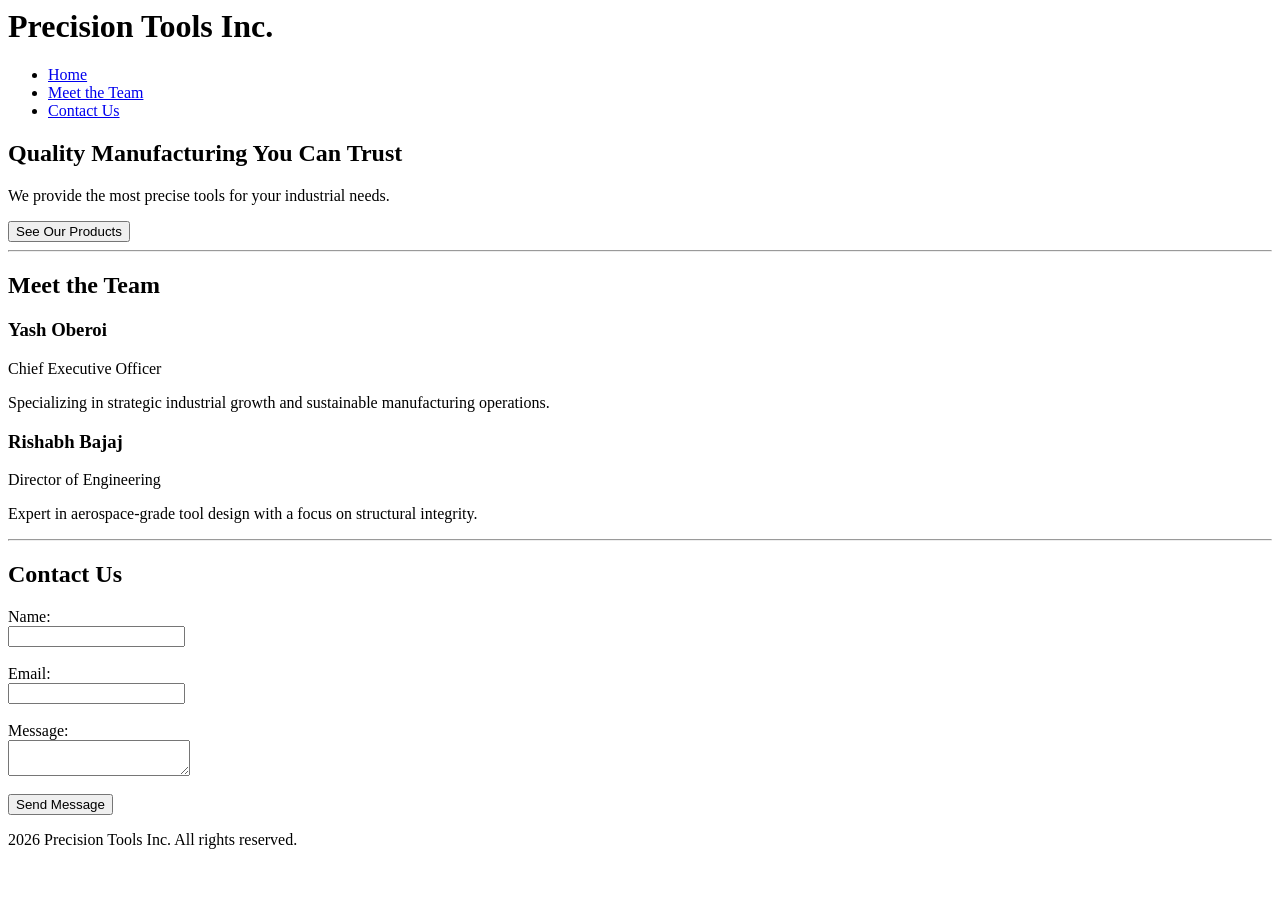
<file: index.html>
<html>
<head>
    <title>Precision Tools Inc. | Home</title>
</head>
<body>

    <header>
        <h1>Precision Tools Inc.</h1>
        <nav>
            <ul>
                <li><a href="#home">Home</a></li>
                <li><a href="#team">Meet the Team</a></li>
                <li><a href="#contact">Contact Us</a></li>
            </ul>
        </nav>
    </header>

    <main>
        <section id="home">
            <h2>Quality Manufacturing You Can Trust</h2>
            <p>We provide the most precise tools for your industrial needs.</p>
            <button type="button">See Our Products</button>
        </section>

        <hr>

        <section id="team">
            <h2>Meet the Team</h2>
            
            <article>
                <h3>Yash Oberoi</h3>
                <p>Chief Executive Officer</p>
                <p>Specializing in strategic industrial growth and sustainable manufacturing operations.</p>
            </article>

            <article>
                <h3>Rishabh Bajaj</h3>
                <p>Director of Engineering</p>
                <p>Expert in aerospace-grade tool design with a focus on structural integrity.</p>
            </article>
        </section>

        <hr>

        <section id="contact">
            <h2>Contact Us</h2>
            <form action="#">
                <label for="name">Name:</label><br>
                <input type="text" id="name" name="name" required><br><br>

                <label for="email">Email:</label><br>
                <input type="email" id="email" name="email" required><br><br>

                <label for="message">Message:</label><br>
                <textarea id="message" name="message" required></textarea><br><br>

                <button type="submit">Send Message</button>
            </form>
        </section>
    </main>

    <footer>
        <p>2026 Precision Tools Inc. All rights reserved.</p>
    </footer>

</body>
</html>
</file>
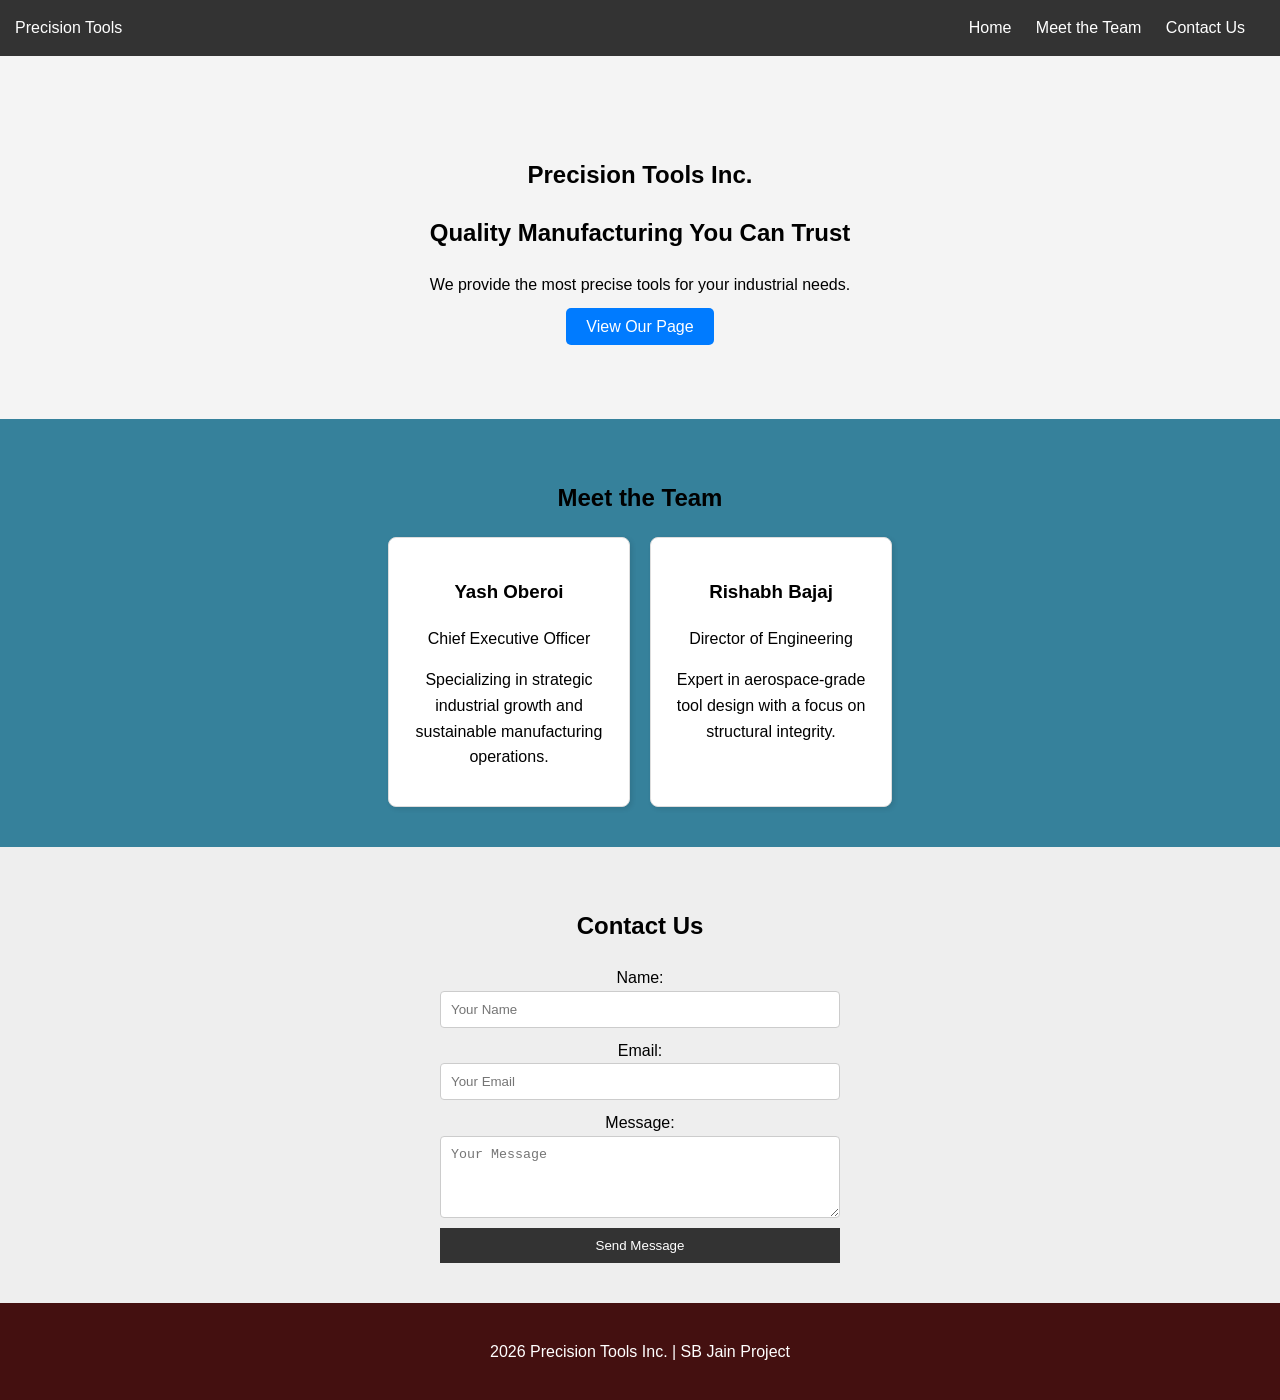
<file: mode-2-css/index.html>
<html>
<head>
    <title>Precision Tools Inc. | Home</title>
    <link rel="stylesheet" href="style.css">
</head>
<body>

        <nav class="navbar">
            <div class="logo">Precision Tools</div>
            <div class="links">
            
        <a href="#home">Home</a>
            <a href="#team">Meet the Team</a>
            <a href="#contact">Contact Us</a>
            </div>
            </nav>

        <section id="home" class="hero">
            <h1>Precision Tools Inc.</h1>
            <h2>Quality Manufacturing You Can Trust</h2>
            <p>We provide the most precise tools for your industrial needs.</p>
            <a href="#contact" class="btn">View Our Page</a>
        </section>

        <section id="team" class="team">
            <h2>Meet the Team</h2>
            <div class="card-container">
            <div class="card">
                <h3>Yash Oberoi</h3>
                <p>Chief Executive Officer</p>
                <p>Specializing in strategic industrial growth and sustainable manufacturing operations.</p>
            </div>
            <div class="card">
                <h3>Rishabh Bajaj</h3>
                <p>Director of Engineering</p>
                <p>Expert in aerospace-grade tool design with a focus on structural integrity.</p>
            </div>
            </div>
        </section>

        <section id="contact" class="contact">
            <h2>Contact Us</h2>
            <form class="contact-form">
                <label for="text">Name:</label>
                <input type="text" placeholder="Your Name" required>

                <label for="email">Email:</label>
                <input type="email" placeholder="Your Email" required>

                <label for="message">Message:</label>
                <textarea placeholder="Your Message" rows="4"></textarea>

                <button type="submit">Send Message</button>
            </form>
        </section>

    <footer>
        <p>2026 Precision Tools Inc. | SB Jain Project</p>
    </footer>

</body>
</html>
</file>
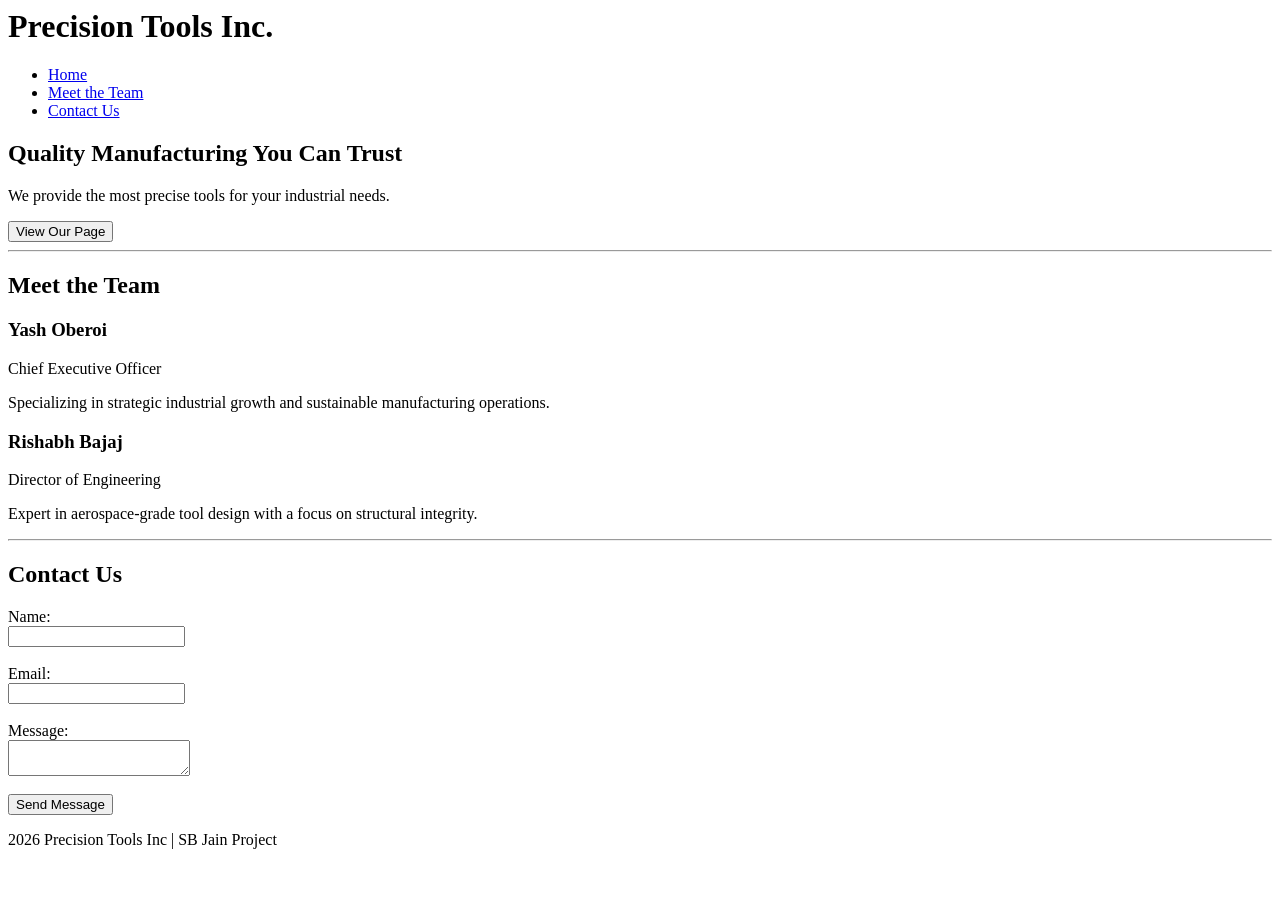
<file: elementary.html>
<html>
<head>
    <title>Precision Tools Inc. | Home</title>
</head>
<body>
<header>
        <h1>Precision Tools Inc.</h1>
        <nav>
<ul>
                <li><a href="#home">Home</a></li>
                <li><a href="#team">Meet the Team</a></li>
                <li><a href="#contact">Contact Us</a></li>
            </ul>
</nav>
    </header>
<main>
        <section id="home">
            <h2>Quality Manufacturing You Can Trust</h2>
<p>We provide the most precise tools for your industrial needs.</p>
            <button type="button">View Our Page</button>
        </section>
<hr>
<section id="team">
            <h2>Meet the Team</h2>
<article>
                <h3>Yash Oberoi</h3>
<p>Chief Executive Officer</p>
                <p>Specializing in strategic industrial growth and sustainable manufacturing operations.</p>
            </article>
<article>
                <h3>Rishabh Bajaj</h3>
                <p>Director of Engineering</p>
<p>Expert in aerospace-grade tool design with a focus on structural integrity.</p>
            </article>
        </section>
<hr>
<section id="contact">
            <h2>Contact Us</h2>
<form action="#">
                <label for="name">Name:</label><br>
                <input type="text" id="name" name="name" required><br><br>
<label for="email">Email:</label><br>
                <input type="email" id="email" name="email" required><br><br>
<label for="message">Message:</label><br>
                <textarea id="message" name="message" required></textarea><br><br>
<button type="submit">Send Message</button>
            </form>
        </section>
    </main>
<footer>
        <p>2026 Precision Tools Inc | SB Jain Project</p>
    </footer>
</body>
</html>
</file>
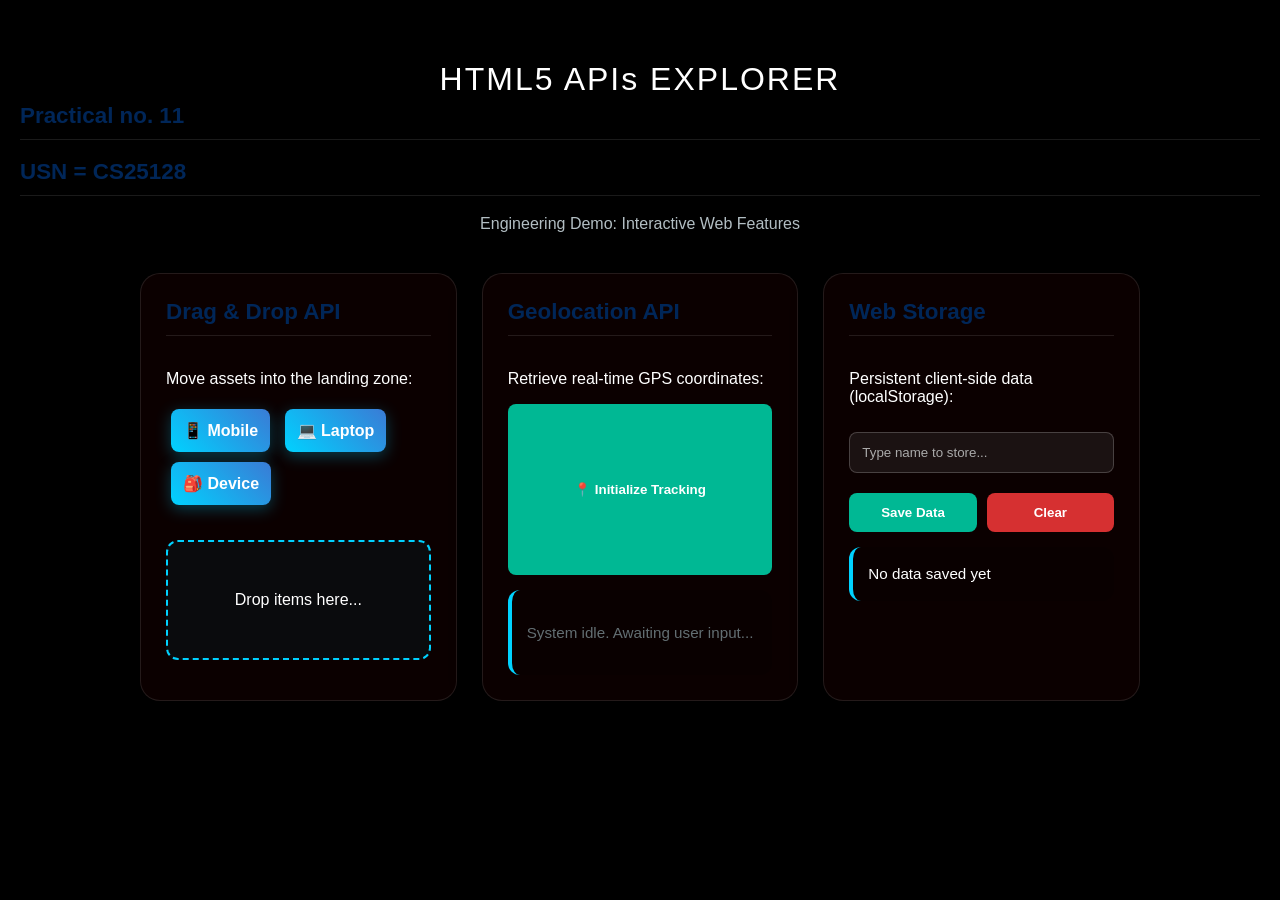
<file: pra11.html>
<!DOCTYPE html>
<html lang="en">
<head>
  <meta charset="UTF-8">
  <meta name="viewport" content="width=device-width, initial-scale=1.0">
  <title>Modern HTML5 APIs Demo</title>
  <style>
    /* Modern CSS Reset & Background */
    * { box-sizing: border-box; }
    body {
      font-family: 'Segoe UI', Roboto, Helvetica, Arial, sans-serif;
      margin: 0;
      padding: 40px 20px;
      min-height: 100vh;
      background: linear-gradient(135deg, #000000 0%, #000000 100%);
      color: #ffffff;
    }

    h1 { 
        text-align: center; 
        font-weight: 300; 
        letter-spacing: 2px;
        margin-bottom: 5px;
    }
    .subtitle {
        text-align: center;
        color: #b2bec3;
        margin-bottom: 40px;
    }

    /* Layout */
    .container {
      max-width: 1000px;
      margin: 0 auto;
      display: grid;
      grid-template-columns: repeat(auto-fit, minmax(300px, 1fr));
      gap: 25px;
    }

    /* Glassmorphism Card Design */
    .card {
      background: rgba(214, 17, 17, 0.05);
      backdrop-filter: blur(10px);
      border: 1px solid rgba(255, 255, 255, 0.1);
      padding: 25px;
      border-radius: 20px;
      box-shadow: 0 8px 32px 0 rgba(0, 0, 0, 0.3);
      display: flex;
      flex-direction: column;
    }

    h2 { 
      color: #002658; 
      font-size: 1.4rem; 
      margin-top: 0;
      border-bottom: 1px solid rgba(255, 255, 255, 0.1);
      padding-bottom: 10px;
    }
    
    /* 1. Drag & Drop Stylings */
    #dropzone {
      border: 2px dashed #00d2ff;
      height: 120px;
      display: flex;
      align-items: center;
      justify-content: center;
      text-align: center;
      border-radius: 12px;
      margin: 15px 0;
      background: rgba(0, 210, 255, 0.05);
      transition: all 0.3s cubic-bezier(0.4, 0, 0.2, 1);
    }
    #dropzone.dragover {
      background: rgba(0, 210, 255, 0.2);
      transform: scale(1.02);
      border-style: solid;
    }
    .draggable {
      padding: 12px;
      margin: 5px;
      background: linear-gradient(45deg, #00d2ff, #3a7bd5);
      color: white;
      border-radius: 8px;
      cursor: grab;
      display: inline-block;
      font-weight: bold;
      box-shadow: 0 4px 15px rgba(0, 210, 255, 0.3);
    }
    .draggable:active { cursor: grabbing; }

    /* 2. Geolocation & 3. Storage Stylings */
    #locationResult, .stored-data {
      background: rgba(0, 0, 0, 0.2);
      padding: 15px;
      border-radius: 12px;
      margin-top: 15px;
      border-left: 4px solid #00d2ff;
      font-size: 0.95rem;
      line-height: 1.6;
    }

    /* Form Elements */
    input { 
      padding: 12px; 
      width: 100%; 
      margin: 10px 0; 
      border-radius: 8px;
      border: 1px solid rgba(255,255,255,0.2);
      background: rgba(175, 175, 175, 0.1);
      color: white;
      outline: none;
    }
    input::placeholder { color: #aaa; }

    .btn-group { display: flex; gap: 10px; margin-top: 10px; }

    button {
      flex: 1;
      padding: 12px;
      background: #00b894;
      color: white;
      border: none;
      border-radius: 8px;
      cursor: pointer;
      font-weight: bold;
      transition: 0.3s;
    }
    button:hover { 
        filter: brightness(1.2); 
        transform: translateY(-2px);
    }
    button.secondary { background: #d63031; }

    #droppedList div {
      animation: fadeIn 0.5s ease forwards;
    }

    @keyframes fadeIn {
      from { opacity: 0; transform: translateY(10px); }
      to { opacity: 1; transform: translateY(0); }
    }
  </style>
</head>
<body>

  <h1>HTML5 APIs EXPLORER</h1>
  <h2>Practical no. 11</h2>
  <h2>USN = CS25128</h2>
  <p class="subtitle">Engineering Demo: Interactive Web Features</p>

  <div class="container">

    <div class="card">
      <h2>Drag & Drop API</h2>
      <p>Move assets into the landing zone:</p>
      
      <div style="margin-bottom: 15px;">
        <div class="draggable" draggable="true" id="item1">📱 Mobile</div>
        <div class="draggable" draggable="true" id="item2">💻 Laptop</div>
        <div class="draggable" draggable="true" id="item3">🎒 Device</div>
      </div>

      <div id="dropzone">Drop items here...</div>

      <div id="droppedList"></div>
    </div>

    <div class="card">
      <h2>Geolocation API</h2>
      <p>Retrieve real-time GPS coordinates:</p>
      <button onclick="getLocation()">📍 Initialize Tracking</button>
      
      <div id="locationResult">
        <p style="color: #636e72;">System idle. Awaiting user input...</p>
      </div>
    </div>

    <div class="card">
      <h2>Web Storage</h2>
      <p>Persistent client-side data (localStorage):</p>
      <input type="text" id="userName" placeholder="Type name to store...">
      
      <div class="btn-group">
        <button onclick="saveName()">Save Data</button>
        <button class="secondary" onclick="clearStorage()">Clear</button>
      </div>

      <div class="stored-data">
        <span id="displayName">No local session detected.</span>
      </div>
    </div>

  </div>

  <script>
    // Logic remains identical to ensure functionality is preserved
    const dropzone = document.getElementById('dropzone');
    const droppedList = document.getElementById('droppedList');

    document.querySelectorAll('.draggable').forEach(item => {
      item.addEventListener('dragstart', (e) => {
        e.dataTransfer.setData('text/plain', item.innerHTML);
      });
    });

    dropzone.addEventListener('dragover', (e) => {
      e.preventDefault();
      dropzone.classList.add('dragover');
    });

    dropzone.addEventListener('dragleave', () => {
      dropzone.classList.remove('dragover');
    });

    dropzone.addEventListener('drop', (e) => {
      e.preventDefault();
      dropzone.classList.remove('dragover');
      const data = e.dataTransfer.getData('text/plain');
      const li = document.createElement('div');
      li.style.margin = '8px 0';
      li.style.padding = '10px';
      li.style.background = 'rgba(0, 184, 148, 0.2)';
      li.style.border = '1px solid #00b894';
      li.style.borderRadius = '6px';
      li.innerHTML = `📦 <b>Received:</b> ${data}`;
      droppedList.prepend(li);
    });

    function getLocation() {
      const result = document.getElementById('locationResult');
      if (navigator.geolocation) {
        result.innerHTML = "<p>🛰️ Pinged Satellite... Waiting for response.</p>";
        navigator.geolocation.getCurrentPosition(
          (position) => {
            result.innerHTML = `
              <strong style="color:#00d2ff">✅ POSITION ACQUIRED</strong><br>
              Lat: ${position.coords.latitude.toFixed(4)}<br>
              Lon: ${position.coords.longitude.toFixed(4)}<br>
              Acc: ${position.coords.accuracy.toFixed(0)}m
            `;
          },
          (error) => { result.innerHTML = `❌ Access Denied: ${error.message}`; }
        );
      }
    }

    function saveName() {
      const name = document.getElementById('userName').value.trim();
      if (!name) return alert("Field empty!");
      localStorage.setItem('studentName', name);
      displaySavedName();
    }

    function displaySavedName() {
      const saved = localStorage.getItem('studentName');
      document.getElementById('displayName').innerHTML = 
        saved ? `👤 Active User: <strong>${saved}</strong>` : "No data saved yet";
    }

    function clearStorage() {
      localStorage.clear();
      displaySavedName();
    }

    window.onload = displaySavedName;
  </script>

</body>
</html>
</file>
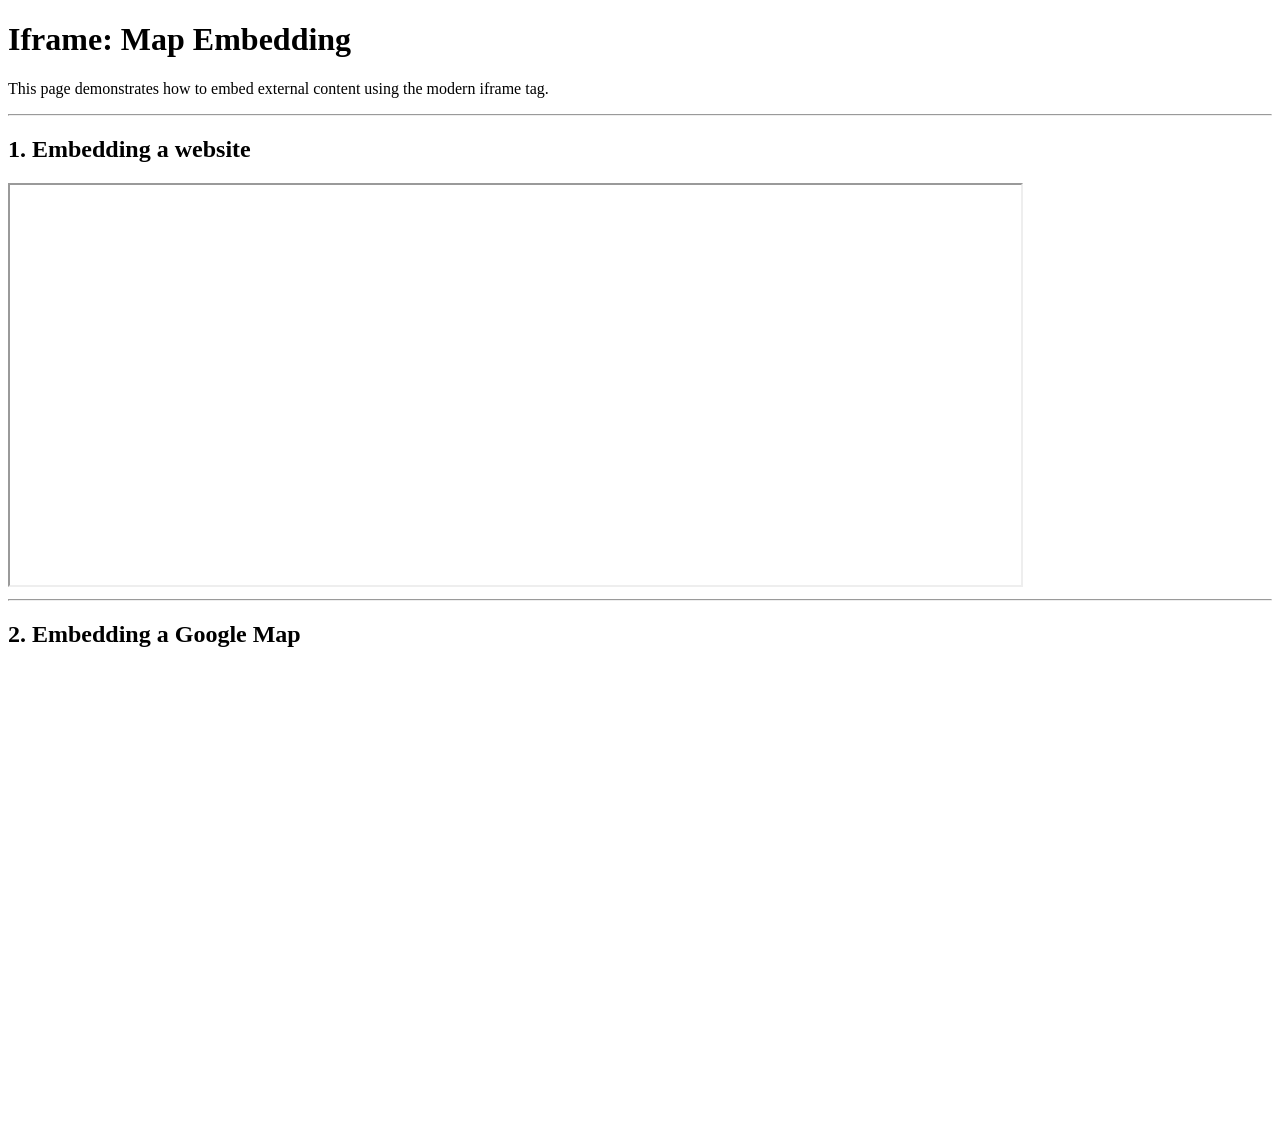
<file: prac10.html>
<!DOCTYPE html>
<html lang="en">
<head>
    <meta charset="UTF-8">
    <meta name="viewport" content="width=device-width, initial-scale=1.0">
    <title>Iframe Sample</title>
</head>
<body>
    <h1>Iframe: Map Embedding</h1>
    <p>This page demonstrates how to embed external content using the modern iframe tag.</p>
    <hr>
    <h2>1. Embedding a website</h2>
    <iframe src="https://www.wikipedia.org/" title="Wikipedia Main Page" width="80%" height="400px"></iframe>
    <hr>
    <h2>2. Embedding a Google Map</h2>
    <iframe src="https://www.google.com/maps/embed?pb=!1m18!1m12!1m3!1d3721.2185885564993!2d79.0538965759367!3d21.1437!2m3!1f0!2f0!3f0!3m2!1i1024!2i768!4f13.1!3m3!1m2!1s0x3bd4c05295182301%3A0xe9ef175a3b5a0cf!2sS.%20B.%20Jain%20Institute%20of%20Technology%2C%20Management%20and%20Research!5e0!3m2!1sen!2sin!4v1715000000000!5m2!1sen!2sin" width="600" height="450" style="border:0;" allowfullscreen="" loading="lazy" title="Location of SB Institute"></iframe>
</body>
</html>
</file>
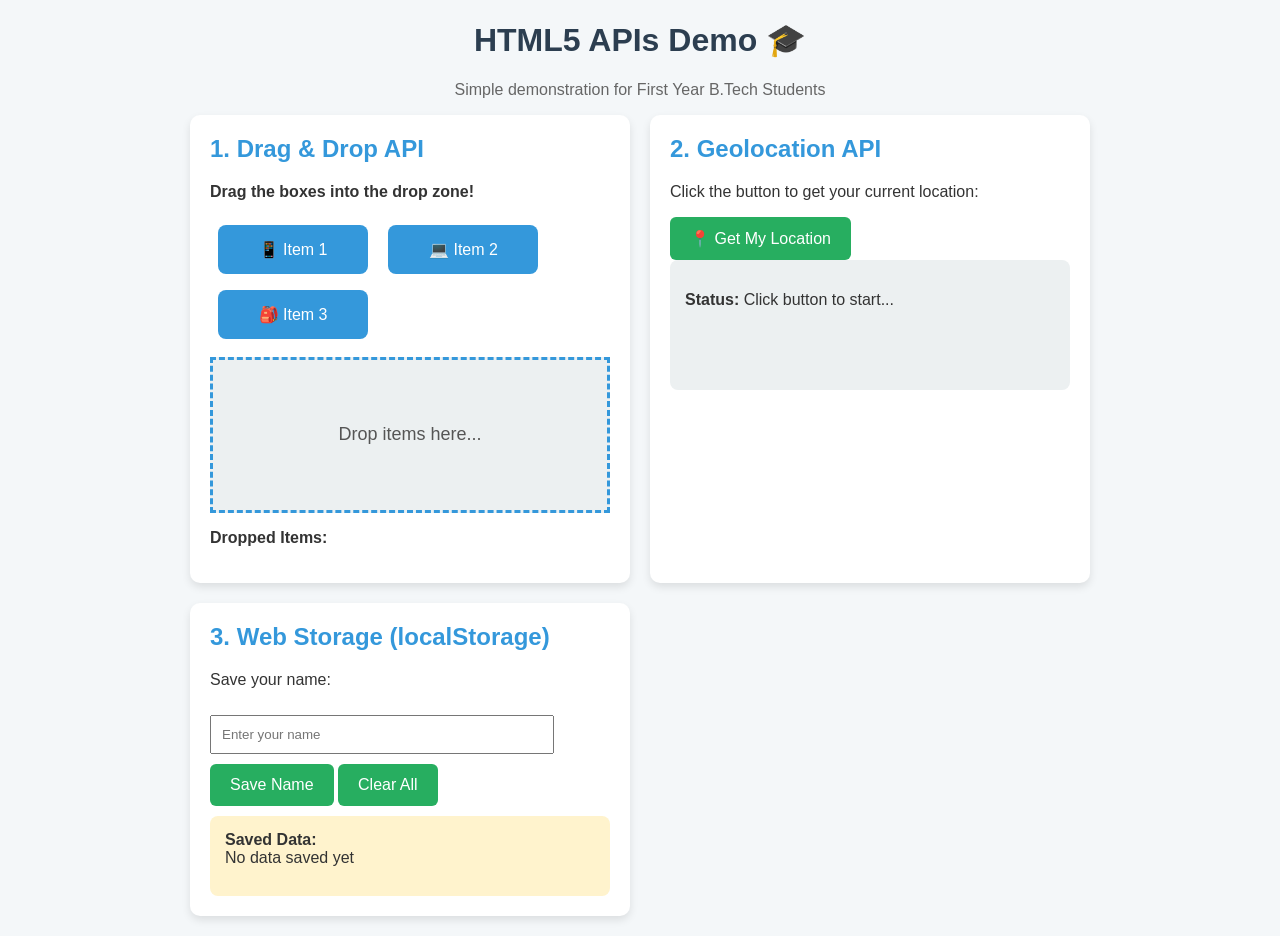
<file: pract11.html>
<!DOCTYPE html>
<html lang="en">
<head>
  <meta charset="UTF-8">
  <meta name="viewport" content="width=device-width, initial-scale=1.0">
  <title>HTML5 APIs Demo - Drag, Geo & Storage</title>
  <style>
    body {
      font-family: Arial, sans-serif;
      margin: 20px;
      background: #f4f7f9;
      color: #333;
    }
    h1 { text-align: center; color: #2c3e50; }
    .container {
      max-width: 900px;
      margin: 0 auto;
      display: grid;
      grid-template-columns: 1fr 1fr;
      gap: 20px;
    }
    .card {
      background: white;
      padding: 20px;
      border-radius: 10px;
      box-shadow: 0 4px 8px rgba(0,0,0,0.1);
    }
    h2 { color: #3498db; margin-top: 0; }
    
    /* Drag & Drop Section */
    #dropzone {
      border: 3px dashed #3498db;
      height: 150px;
      display: flex;
      align-items: center;
      justify-content: center;
      text-align: center;
      font-size: 18px;
      color: #555;
      background: #ecf0f1;
      margin: 10px 0;
      transition: all 0.3s;
    }
    #dropzone.dragover {
      background: #d5f4e6;
      border-color: #27ae60;
      color: #27ae60;
    }
    .draggable {
      padding: 15px;
      margin: 8px;
      background: #3498db;
      color: white;
      border-radius: 8px;
      cursor: grab;
      display: inline-block;
      width: 120px;
      text-align: center;
    }

    /* Geolocation Section */
    #locationResult {
      background: #ecf0f1;
      padding: 15px;
      border-radius: 8px;
      min-height: 100px;
    }
    button {
      padding: 12px 20px;
      background: #27ae60;
      color: white;
      border: none;
      border-radius: 6px;
      cursor: pointer;
      font-size: 16px;
    }
    button:hover { background: #219653; }

    /* Web Storage Section */
    input { padding: 10px; width: 80%; margin: 10px 0; }
    .stored-data {
      background: #fff3cd;
      padding: 15px;
      border-radius: 8px;
      margin-top: 10px;
      min-height: 50px;
    }
  </style>
</head>
<body>

  <h1>HTML5 APIs Demo 🎓</h1>
  <p style="text-align:center; color:#666;">Simple demonstration for First Year B.Tech Students</p>

  <div class="container">

    <!-- 1. Drag & Drop -->
    <div class="card">
      <h2>1. Drag & Drop API</h2>
      <p><strong>Drag the boxes into the drop zone!</strong></p>
      
      <div class="draggable" draggable="true" id="item1">📱 Item 1</div>
      <div class="draggable" draggable="true" id="item2">💻 Item 2</div>
      <div class="draggable" draggable="true" id="item3">🎒 Item 3</div>

      <div id="dropzone">Drop items here...</div>

      <p><strong>Dropped Items:</strong></p>
      <div id="droppedList"></div>
    </div>

    <!-- 2. Geolocation -->
    <div class="card">
      <h2>2. Geolocation API</h2>
      <p>Click the button to get your current location:</p>
      <button onclick="getLocation()">📍 Get My Location</button>
      
      <div id="locationResult">
        <p><strong>Status:</strong> Click button to start...</p>
      </div>
    </div>

    <!-- 3. Web Storage -->
    <div class="card">
      <h2>3. Web Storage (localStorage)</h2>
      <p>Save your name:</p>
      <input type="text" id="userName" placeholder="Enter your name">
      <button onclick="saveName()">Save Name</button>
      <button onclick="clearStorage()">Clear All</button>

      <div class="stored-data">
        <strong>Saved Data:</strong><br>
        <span id="displayName">No data saved yet</span>
      </div>
    </div>

  </div>

  <script>
    // ================== 1. DRAG & DROP ==================
    const dropzone = document.getElementById('dropzone');
    const droppedList = document.getElementById('droppedList');

    // Make all draggable items work
    document.querySelectorAll('.draggable').forEach(item => {
      item.addEventListener('dragstart', (e) => {
        e.dataTransfer.setData('text/plain', item.innerHTML);
      });
    });

    // Dropzone events
    dropzone.addEventListener('dragover', (e) => {
      e.preventDefault();
      dropzone.classList.add('dragover');
    });

    dropzone.addEventListener('dragleave', () => {
      dropzone.classList.remove('dragover');
    });

    dropzone.addEventListener('drop', (e) => {
      e.preventDefault();
      dropzone.classList.remove('dragover');
      
      const data = e.dataTransfer.getData('text/plain');
      const li = document.createElement('div');
      li.style.margin = '8px 0';
      li.style.padding = '10px';
      li.style.background = '#d5f4e6';
      li.style.borderRadius = '6px';
      li.innerHTML = `✅ ${data}`;
      droppedList.appendChild(li);
    });

    // ================== 2. GEOLOCATION ==================
    function getLocation() {
      const result = document.getElementById('locationResult');
      
      if (navigator.geolocation) {
        result.innerHTML = "<p>🔄 Getting your location...</p>";
        
        navigator.geolocation.getCurrentPosition(
          (position) => {
            const lat = position.coords.latitude.toFixed(4);
            const lon = position.coords.longitude.toFixed(4);
            const acc = position.coords.accuracy.toFixed(0);
            
            result.innerHTML = `
              <strong>✅ Location Found!</strong><br>
              Latitude: ${lat}°<br>
              Longitude: ${lon}°<br>
              Accuracy: ${acc} meters<br><br>
              <small>You are somewhere near Pimpri, Maharashtra (based on your IP)</small>
            `;
          },
          (error) => {
            result.innerHTML = `<strong>❌ Error:</strong> ${error.message}`;
          }
        );
      } else {
        result.innerHTML = "<strong>❌ Geolocation is not supported by this browser.</strong>";
      }
    }

    // ================== 3. WEB STORAGE ==================
    function saveName() {
      const name = document.getElementById('userName').value.trim();
      if (name === "") {
        alert("Please enter a name!");
        return;
      }
      
      localStorage.setItem('studentName', name);
      displaySavedName();
      alert(`Name "${name}" saved using localStorage!`);
    }

    function displaySavedName() {
      const saved = localStorage.getItem('studentName');
      document.getElementById('displayName').innerHTML = 
        saved ? `<strong>${saved}</strong> (saved using Web Storage)` : "No data saved yet";
    }

    function clearStorage() {
      if (confirm("Clear all saved data?")) {
        localStorage.clear();
        displaySavedName();
        alert("Web Storage cleared!");
      }
    }

    // Load saved name when page loads
    window.onload = () => {
      displaySavedName();
    };
  </script>

</body>
</html>
</file>
<file: mode-2-css/style.css>
body {
    background-color: rgb(54, 129, 155);
    margin: 0;
    font-family: Arial, sans-serif;
    line-height: 1.6;
}
.navbar {
    background-color: #333;
    padding: 15px;
    position: sticky;
    top: 0;
    display: flex;
    justify-content: space-between;
    align-items: center;
    color: white;
    z-index: 100;
}
.navbar .links a {
    color: white;
    text-decoration: none;
    margin-right: 20px;
}


.hero {
    background-color: #f4f4f4;
    padding: 80px 20px;
    text-align: center;
}

.btn {
    background-color: #007bff;
    color: white;
    padding: 10px 20px;
    text-decoration: none;
    border-radius: 5px;
}

.team {
    padding: 40px;
    text-align: center;
}

.card-container {
    display: flex;
    justify-content: center;
    gap: 20px;
}

.card {
    border: 1px solid #ddd;
    padding: 20px;
    width: 200px;
    border-radius: 8px;
    background-color: white;
    box-shadow: 2px 2px 5px rgba(0,0,0,0.1);
}

.contact {
    background-color: #eee;
    padding: 40px;
    text-align: center;
}

.contact-form {
    max-width: 400px;
    margin: 0 auto;
}

.contact-form input, .contact-form textarea {
    width: 100%;
    padding: 10px;
    margin-bottom: 10px;
    border: 1px solid #ccc;
    border-radius: 4px;
}

.contact-form button {
    background-color: #333;
    color: white;
    padding: 10px;
    width: 100%;
    border: none;
    cursor: pointer;
}

footer {
    text-align: center;
    padding: 20px;
    background-color: #441010;
    color: white;
}
</file>
